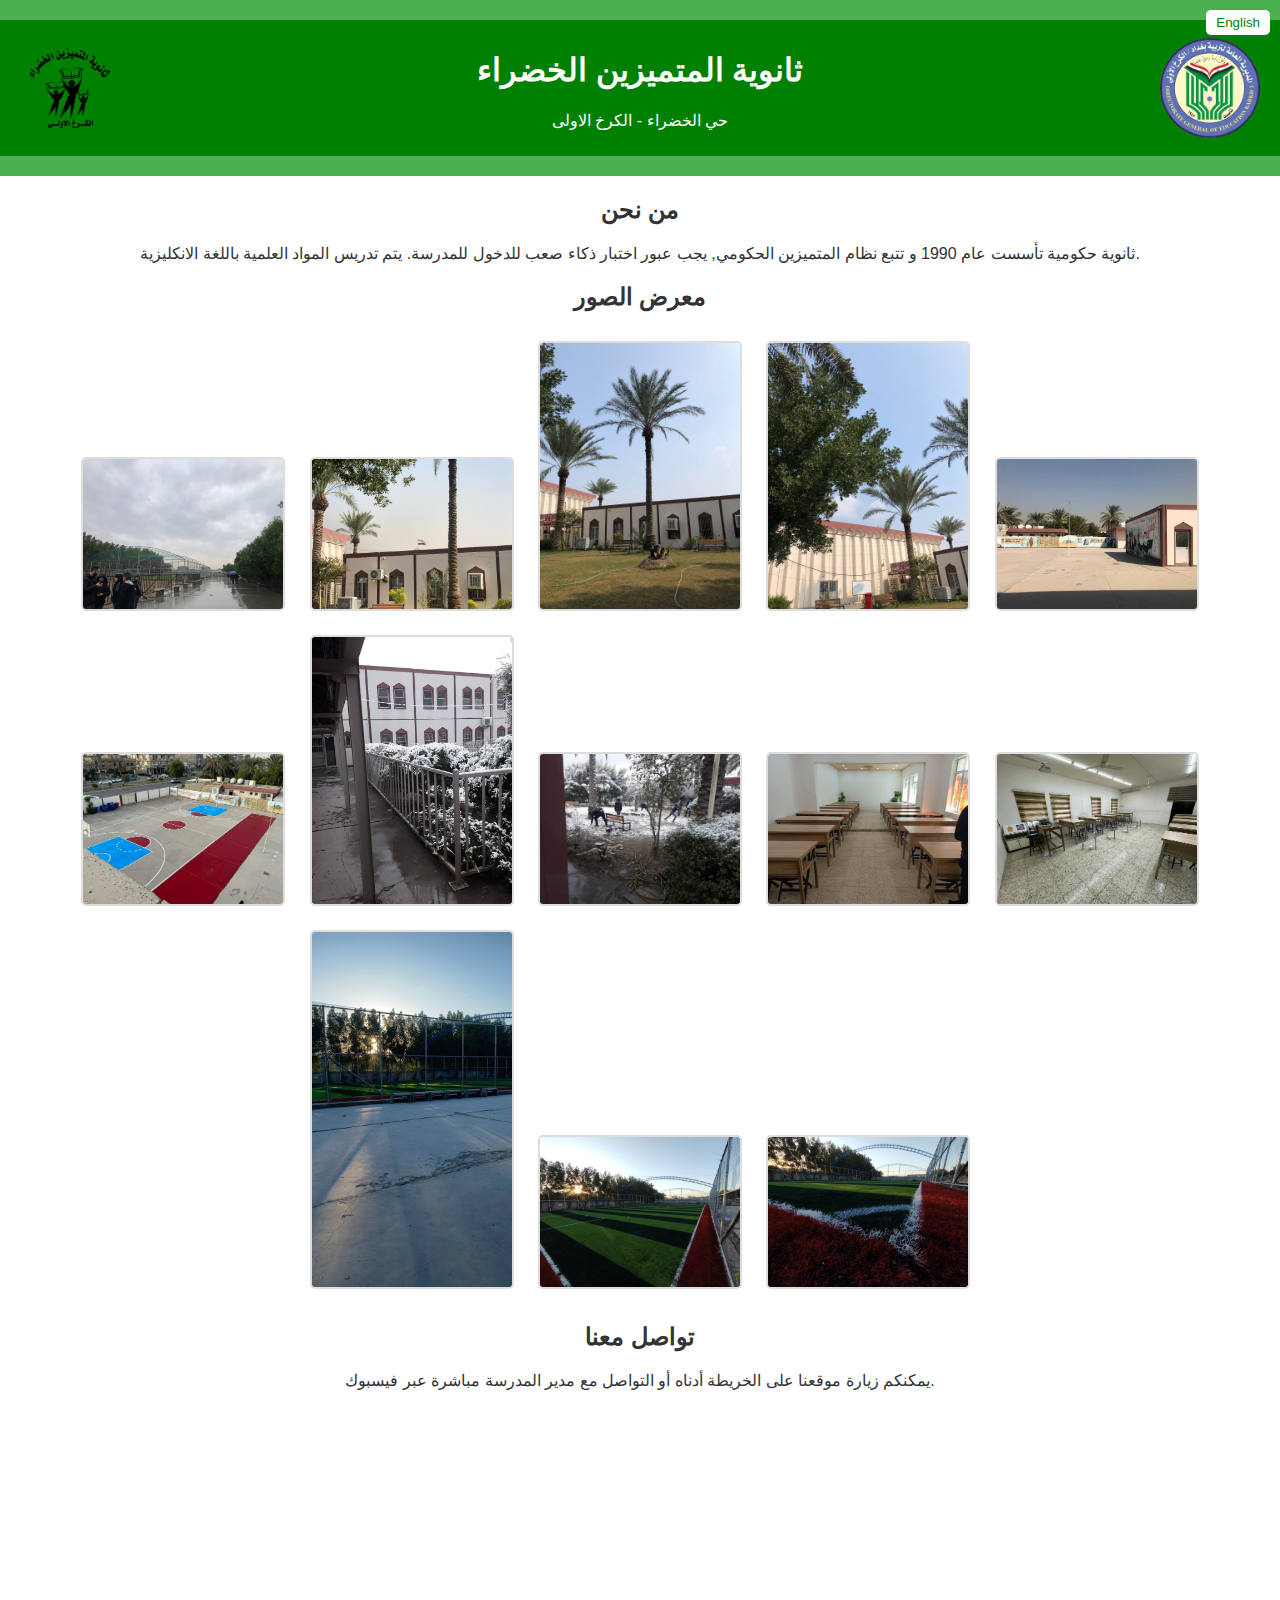
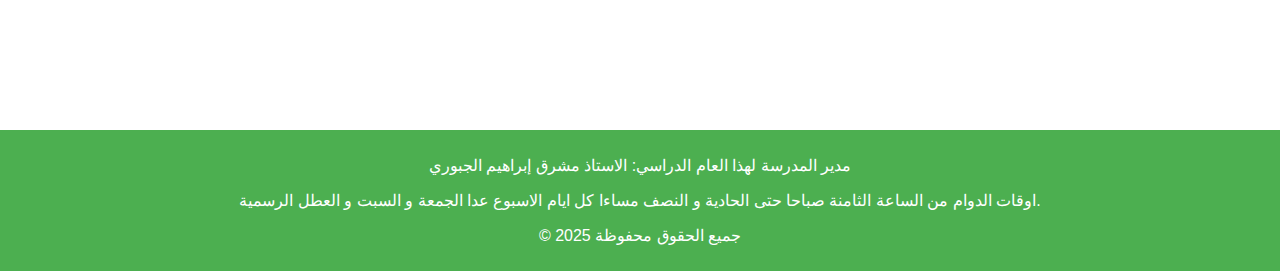
<file: index.html>
<!DOCTYPE html>
<html lang="ar">
<head>
    <meta charset="UTF-8">
    <meta name="viewport" content="width=device-width, initial-scale=1.0">
    <meta name="robots" content="noindex, nofollow"> <!-- Prevent indexing -->
    <title>ثانوية المتميزين الخضراء</title>
    <link rel="stylesheet" href="css/style.css">
    <style>
        .hidden {
            display: none;
        }

        .images img {
            width: 200px;
            height: auto;
            margin: 10px;
        }

        .header-container {
            display: flex;
            align-items: center;
            justify-content: space-between;
            background-color: green;
            padding: 10px;
        }

        .header-text {
            text-align: center;
            color: white;
            flex: 1;
        }

        .logo {
            max-width: 100px; /* Larger logos */
            height: auto;
            margin: 0 10px;
        }

        #toggle-btn {
            position: absolute;
            top: 10px;
            right: 10px;
            padding: 5px 10px;
            background-color: white;
            color: green;
            border: none;
            border-radius: 5px;
            cursor: pointer;
        }

        #toggle-btn:hover {
            background-color: lightgray;
        }

        @media screen and (max-width: 600px) {
            .logo {
                max-width: 120px; /* Larger logo for mobile */
            }

            .header-container {
                flex-direction: column;
            }

            #toggle-btn {
                position: static;
                margin: 10px auto;
            }
        }
    </style>
    <script>
        function toggleLanguage() {
            const arabicContent = document.querySelectorAll('.arabic');
            const englishContent = document.querySelectorAll('.english');
            const html = document.querySelector('html');

            if (html.lang === 'ar') {
                html.lang = 'en';
                document.getElementById('toggle-btn').innerText = 'العربية';
                arabicContent.forEach(el => el.classList.add('hidden'));
                englishContent.forEach(el => el.classList.remove('hidden'));
            } else {
                html.lang = 'ar';
                document.getElementById('toggle-btn').innerText = 'English';
                arabicContent.forEach(el => el.classList.remove('hidden'));
                englishContent.forEach(el => el.classList.add('hidden'));
            }
        }
    </script>
</head>
<body>
    <header>
        <div class="header-container">
            <img src="images/logo.png" alt="School Logo" class="logo">
            <div class="header-text">
                <h1 class="arabic">ثانوية المتميزين الخضراء</h1>
                <h1 class="english hidden">Khadhraa Distinguished High School for Boys</h1>
                <p class="arabic">حي الخضراء - الكرخ الاولى</p>
                <p class="english hidden">Hay Al Khadraa - First Karkh Educational District</p>
            </div>
            <img src="images/ministry-logo.png" alt="Ministry Logo" class="logo">
        </div>
        <button id="toggle-btn" onclick="toggleLanguage()">English</button>
    </header>
    <main>
        <section id="about">
            <h2 class="arabic">من نحن</h2>
            <h2 class="english hidden">About Us</h2>
            <p class="about-text arabic">ثانوية حكومية تأسست عام 1990 و تتبع نظام المتميزين الحكومي, يجب عبور اختبار ذكاء صعب للدخول للمدرسة. يتم تدريس المواد العلمية باللغة الانكليزية.</p>
            <p class="about-text english hidden">A public secondary school founded in 1990. We are part of the public program for distinguished students. A highly selective IQ test must be passed to enter the school. Scientific subjects are instructed in English.</p>
        </section>
        <section id="gallery">
            <h2 class="arabic">معرض الصور</h2>
            <h2 class="english hidden">Gallery</h2>
            <div class="images">
                <img src="images/pic1.jpg" alt="صورة المدرسة 1" class="arabic">
                <img src="images/pic1.jpg" alt="School Image 1" class="english hidden">
                <img src="images/pic2.jpg" alt="صورة المدرسة 2" class="arabic">
                <img src="images/pic2.jpg" alt="School Image 2" class="english hidden">
                <img src="images/pic3.jpg" alt="صورة المدرسة 3" class="arabic">
                <img src="images/pic3.jpg" alt="School Image 3" class="english hidden">
                <img src="images/pic4.jpg" alt="صورة المدرسة 4" class="arabic">
                <img src="images/pic4.jpg" alt="School Image 4" class="english hidden">
                <img src="images/pic5.jpg" alt="صورة المدرسة 5" class="arabic">
                <img src="images/pic5.jpg" alt="School Image 5" class="english hidden">
                <img src="images/pic6.jpg" alt="صورة المدرسة 6" class="arabic">
                <img src="images/pic6.jpg" alt="School Image 6" class="english hidden">
                <img src="images/pic7.jpg" alt="صورة المدرسة 7" class="arabic">
                <img src="images/pic7.jpg" alt="School Image 7" class="english hidden">
                <img src="images/pic8.jpg" alt="صورة المدرسة 8" class="arabic">
                <img src="images/pic8.jpg" alt="School Image 8" class="english hidden">
                <img src="images/pic9.jpg" alt="صورة المدرسة 9" class="arabic">
                <img src="images/pic9.jpg" alt="School Image 9" class="english hidden">
                <img src="images/pic10.jpg" alt="صورة المدرسة 10" class="arabic">
                <img src="images/pic10.jpg" alt="School Image 10" class="english hidden">
                <img src="images/pic11.jpg" alt="صورة المدرسة 11" class="arabic">
                <img src="images/pic11.jpg" alt="School Image 11" class="english hidden">
                <img src="images/pic12.jpg" alt="صورة المدرسة 12" class="arabic">
                <img src="images/pic12.jpg" alt="School Image 12" class="english hidden">
                <img src="images/pic13.jpg" alt="صورة المدرسة 13" class="arabic">
                <img src="images/pic13.jpg" alt="School Image 13" class="english hidden">
            </div>
        </section>
        <section id="contact">
            <h2 class="arabic">تواصل معنا</h2>
            <h2 class="english hidden">Contact Us</h2>
            <p class="arabic">يمكنكم زيارة موقعنا على الخريطة أدناه أو التواصل مع مدير المدرسة مباشرة عبر فيسبوك.</p>
            <p class="english hidden">You can visit us at our location on the map below or contact the school principal directly via Facebook.</p>
            <div id="map">
                <iframe 
                    src="https://www.google.com/maps/embed?pb=!1m18!1m12!1m3!1d3334.190858206295!2d44.29482407432352!3d33.31382545636204!2m3!1f0!2f0!3f0!3m2!1i1024!2i768!4f13.1!3m3!1m2!1s0x15577d8fd2b3cbaf%3A0x53553c9eba076c9e!2sAl-Khadraa%20High%20School%20For%20Distinguished%20Students!5e0!3m2!1sen!2siq!4v1737821054802!5m2!1sen!2siq"
                    width="100%" height="300" style="border:0;" allowfullscreen="" loading="lazy"></iframe>
            </div>
        </section>
    </main>
    <footer>
        <p class="arabic">مدير المدرسة لهذا العام الدراسي: الاستاذ مشرق إبراهيم الجبوري</p>
        <p class="english hidden">Principal for this academic year: Mr Mushriq Ibrahim Al-Juboori.</p>
        <p class="arabic">اوقات الدوام من الساعة الثامنة صباحا حتى الحادية و النصف مساءا كل ايام الاسبوع عدا الجمعة و السبت و العطل الرسمية.</p>
        <p class="english hidden">Working hours are from 8:00 am to 1:30 pm every day of the week except Friday, Saturday, and official Iraqi holidays.</p>
        <p class="arabic">© 2025 جميع الحقوق محفوظة</p>
        <p class="english hidden">© 2025 All Rights Reserved</p>
    </footer>
</body>
</html>
</file>
<file: css/style.css>
body {
    font-family: Arial, sans-serif;
    margin: 0;
    padding: 0;
    text-align: center;
    color: #333;
}

header {
    background-color: #4CAF50;
    color: white;
    padding: 20px 0;
    position: relative;
}

.header-container {
    display: flex;
    align-items: center;
    justify-content: center;
    gap: 20px;
}

.logo {
    height: 100px;
    width: auto;
    border-radius: 5px;
}

.header-text {
    text-align: center;
}

#toggle-btn {
    position: absolute;
    top: 20px;
    right: 20px;
    background-color: #fff;
    color: #4CAF50;
    border: none;
    padding: 10px 15px;
    cursor: pointer;
    border-radius: 5px;
}

#toggle-btn:hover {
    background-color: #f1f1f1;
}

main {
    margin: 20px;
}

#gallery .images img {
    width: 200px;
    height: auto;
    margin: 10px;
    border: 2px solid #ddd;
    border-radius: 5px;
}

form {
    display: inline-block;
    text-align: left;
}

form label {
    display: block;
    margin: 10px 0 5px;
}

form input, form textarea, form button {
    width: 100%;
    padding: 10px;
    margin-bottom: 15px;
    border: 1px solid #ccc;
    border-radius: 5px;
}

form button {
    background-color: #4CAF50;
    color: white;
    border: none;
    cursor: pointer;
}

form button:hover {
    background-color: #45a049;
}

footer {
    background-color: #4CAF50;
    color: white;
    padding: 10px 0;
}
</file>
